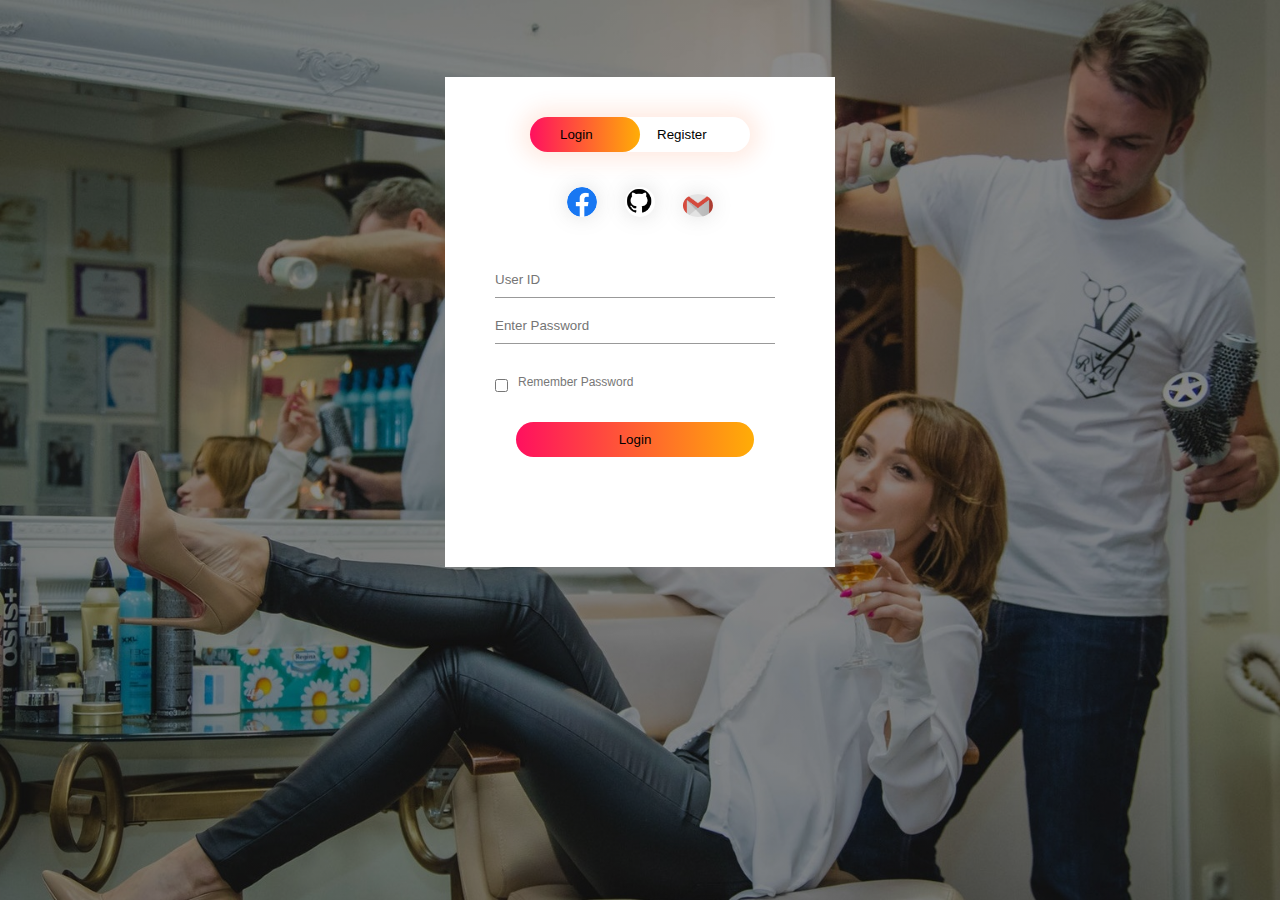
<file: index.html>
<!DOCTYPE html>
<html>
    <head>
        <title>Login and Registration Form</title>
        <link rel="stylesheet" href="styleLG.css">
    </head>
    <body>
        <div class="hero">
            <div class="form-box">
                <div class="button-box">
                    <div id="btn"> </div>
                    <button type="button" class="toggle-btn" onclick="login()">Login</button>
                    <button type="button" class="toggle-btn" onclick="register()"> Register</button>
                </div>
                <div class="social-icons">
                    <img src="fb.png" alt="">
                    <img src="github.png" alt="">
                    <img src="gmail.png" alt="">
                </div>
                <form id="login" class="input-group">
                    <input type="text" id="UserID" class="input-field" placeholder="User ID">
                    <input type="text" id="Pass" class="input-field" placeholder="Enter Password">
                    <input type="checkbox" class="check-box"> <span>Remember Password</span>
                    <input type="button" class="submit-btn" value="Login" onclick="LOGIN1()"/>
                    <!--<button type="submit" class="submit-btn" onclick="LOGIN1()">Log In</button> -->
    
                </form>
                <form id="register" class="input-group">
                    <input type="text" class="input-field" placeholder="User ID">
                    <input type="email" class="input-field" placeholder="Email ID">
                    <input type="text" class="input-field" placeholder="Enter Password">
                    <input type="checkbox" class="check-box"> <span>I agree to the terms & conditions</span>
                   <!--<button type="submit" class="submit-btn" onclick="REGISTER1()">Register</button> -->
                   <input type="button" class="submit-btn" value="Register" onclick="REGISTER1()"/>
                </form>
            </div>         
        </div>
        <script src="myScript.js"></script>
    </body>
</html>
</file>
<file: styleLG.css>
*{
    margin: 0;
    padding: 0;
    font-family: sans-serif;
}
.hero{
    height: 100%;
    width: 100%;
    background-image: linear-gradient(rgba(0,0,0,0.4), rgba(0,0,0,0.4)), url(banner.jpg);
    background-position: center;
    background-size: cover;
    position: absolute;
}
.form-box{
    width: 380px;
    height: 480px;
    position: relative;
    margin: 6% auto;
    background: #fff;
    padding: 5px;
    overflow: hidden;
}
.button-box{
    width: 220px;
    margin: 35px auto;
    position: relative;
    box-shadow: 0 0 20px 9px #ff61241f;
    border-radius: 30px;
}
.toggle-btn{
    padding: 10px 30px;
    cursor: pointer;
    background: transparent;
    border: 0;
    outline: none;
    position: relative;
}
#btn{
    top:0;
    left: 0;
    position: absolute;
    width: 110px;
    height: 100%;
    background: linear-gradient(to right, #ff105f, #ffad06);
    border-radius: 30px;
    transition: .5s;
}
.social-icons{
    margin: 30px auto;
    text-align: center;
}
.social-icons img{
    width: 30px;
    margin: 0 12px;
    box-shadow: 0 0 20px 0 #7f7f7f3d;
    cursor: pointer;
    border-radius: 50%;
}
.input-group{
    top: 180px;
    position: absolute;
    width: 280px;
    transition: .5s;
}
.input-field{
    width: 100%;
    padding: 10px 0;
    margin: 5px 0;
    border-left: 0;
    border-right: 0;
    border-top: 0;
    border-bottom: 1px solid #999;
    outline: none;
    background: transparent;
}
.submit-btn{
    width: 85%;
    padding: 10px 30px;
    cursor: pointer;
    display: block;
    margin: auto;
    background: linear-gradient(to right , #ff105f, #ffad06);
    border: 0;
    outline: none;
    border-radius: 30px;
}
.check-box{
    margin: 30px 10px 30px 00;
}
span{
    color: #777;
    font-size: 12px;
    bottom: 68px;
    position: absolute;
}
#login{
    left: 50px;
}
#register{
    left: 450px;
}
</file>
